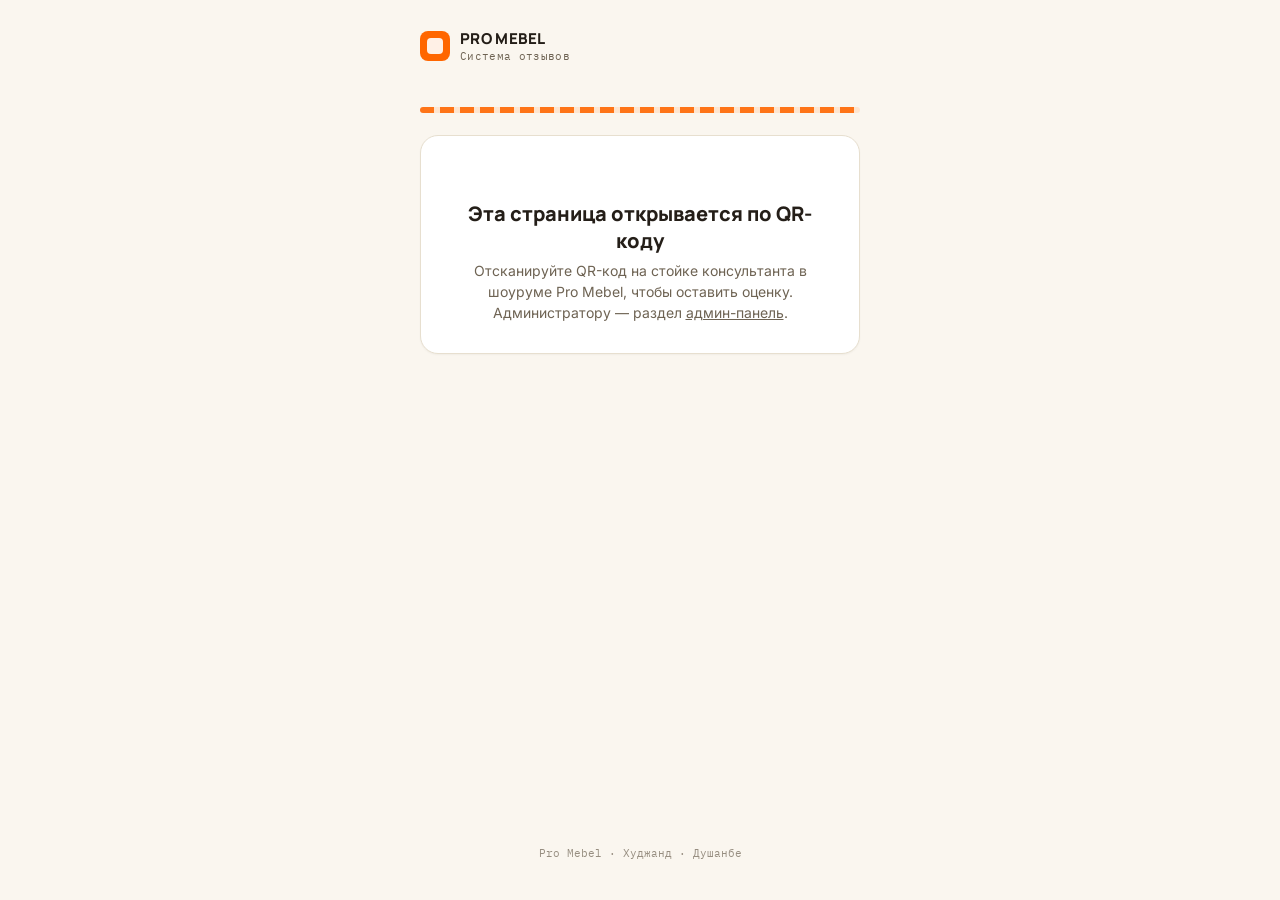
<file: index.html>
<!DOCTYPE html>
<html lang="ru">
<head>
<meta charset="UTF-8">
<meta name="viewport" content="width=device-width, initial-scale=1">
<title>Pro Mebel — Отзывы</title>
<link rel="stylesheet" href="assets/css/style.css">
</head>
<body>
  <div class="wrap">
    <div class="brand">
      <div class="brand__mark"></div>
      <div>
        <div class="brand__name">Pro Mebel</div>
        <div class="brand__tag">Система отзывов</div>
      </div>
    </div>
    <div class="edgeband"></div>
    <div class="card">
      <div class="state">
        <div class="state__title">Эта страница открывается по QR-коду</div>
        <div class="state__text">
          Отсканируйте QR-код на стойке консультанта в шоуруме Pro Mebel,
          чтобы оставить оценку. Администратору — раздел
          <a href="admin/">админ-панель</a>.
        </div>
      </div>
    </div>
    <div class="footer-note">Pro Mebel · Худжанд · Душанбе</div>
  </div>
</body>
</html>
</file>
<file: assets/css/style.css>
/* =========================================================
   PRO MEBEL — система отзывов
   Токены: тёплый берёзовый фон, орех для текста, фирменный
   оранжевый Pro Mebel (#FF6600) как единственный яркий акцент.
   ========================================================= */

@import url('https://fonts.googleapis.com/css2?family=Manrope:wght@500;700;800&family=Inter:wght@400;500;600&family=IBM+Plex+Mono:wght@500&display=swap');

:root {
  --bg: #FAF6EF;
  --surface: #FFFFFF;
  --ink: #241E18;
  --ink-soft: #6E6353;
  --line: #E7DFCF;

  --accent: #FF6600;
  --accent-deep: #C24C10;
  --accent-soft: #FFE3CC;
  --success: #3C8F5C;
  --success-soft: #DFF1E6;
  --danger: #C0392B;

  --font-display: 'Manrope', sans-serif;
  --font-body: 'Inter', sans-serif;
  --font-mono: 'IBM Plex Mono', monospace;

  --radius: 18px;
  --radius-sm: 10px;
}

* { box-sizing: border-box; }

html, body {
  margin: 0;
  padding: 0;
  background: var(--bg);
  color: var(--ink);
  font-family: var(--font-body);
  -webkit-font-smoothing: antialiased;
}

body {
  min-height: 100dvh;
  display: flex;
  flex-direction: column;
}

a { color: inherit; }

.wrap {
  width: 100%;
  max-width: 480px;
  margin: 0 auto;
  padding: 28px 20px 40px;
  flex: 1;
  display: flex;
  flex-direction: column;
}

/* ---------- Шапка бренда ---------- */
.brand {
  display: flex;
  align-items: center;
  gap: 10px;
  margin-bottom: 22px;
}
.brand__mark {
  width: 30px; height: 30px;
  border-radius: 8px;
  background: var(--accent);
  position: relative;
  flex: none;
}
.brand__mark::after {
  content: "";
  position: absolute; inset: 7px;
  border-radius: 4px;
  background: var(--surface);
  opacity: .9;
}
.brand__name {
  font-family: var(--font-display);
  font-weight: 800;
  font-size: 15px;
  letter-spacing: .02em;
  text-transform: uppercase;
}
.brand__tag {
  font-size: 11px;
  color: var(--ink-soft);
  font-family: var(--font-mono);
  letter-spacing: .03em;
}

/* ---------- "Кромка" — фирменный разделитель, отсылка к
   кромкооблицовке мебельных плит ---------- */
.edgeband {
  height: 6px;
  border-radius: 4px;
  margin: 22px 0;
  background: repeating-linear-gradient(
    90deg,
    var(--accent) 0 14px,
    var(--accent-soft) 14px 20px
  );
  opacity: .9;
}

/* ---------- Карточка ---------- */
.card {
  background: var(--surface);
  border: 1px solid var(--line);
  border-radius: var(--radius);
  padding: 26px 22px;
  box-shadow: 0 1px 2px rgba(36,30,24,.04);
}

.employee {
  display: flex;
  align-items: center;
  gap: 14px;
  margin-bottom: 4px;
}
.employee__avatar {
  width: 54px; height: 54px;
  border-radius: 14px;
  background: var(--accent-soft);
  color: var(--accent-deep);
  font-family: var(--font-display);
  font-weight: 800;
  font-size: 20px;
  display: flex; align-items: center; justify-content: center;
  flex: none;
}
.employee__name {
  font-family: var(--font-display);
  font-weight: 800;
  font-size: 19px;
  line-height: 1.2;
}
.employee__meta {
  font-size: 13px;
  color: var(--ink-soft);
  margin-top: 2px;
}

.section-label {
  font-family: var(--font-mono);
  font-size: 11px;
  letter-spacing: .06em;
  text-transform: uppercase;
  color: var(--ink-soft);
  margin: 20px 0 10px;
}

/* ---------- Рейтинг: "образцы материалов" вместо звёзд ----------
   5 карточек-свотчей, как в шоуруме мебельных материалов:
   градация от светлого к глубокому фирменному оранжевому. */
.swatches {
  display: flex;
  gap: 8px;
}
.swatch {
  flex: 1;
  aspect-ratio: 1 / 1;
  border-radius: 10px;
  border: 1.5px solid var(--line);
  background: var(--surface);
  cursor: pointer;
  display: flex;
  align-items: flex-end;
  justify-content: center;
  padding-bottom: 6px;
  font-family: var(--font-mono);
  font-size: 12px;
  color: var(--ink-soft);
  transition: transform .12s ease, border-color .12s ease, background .12s ease, color .12s ease;
}
.swatch:hover { transform: translateY(-2px); }
.swatch.is-filled {
  border-color: transparent;
  color: rgba(255,255,255,.9);
}
/* Градация заливки 1..5 */
.swatch.is-filled[data-v="1"] { background: #FFC299; }
.swatch.is-filled[data-v="2"] { background: #FFA669; }
.swatch.is-filled[data-v="3"] { background: #FF8A3D; }
.swatch.is-filled[data-v="4"] { background: #FF6600; }
.swatch.is-filled[data-v="5"] { background: #C24C10; }

.swatches-caption {
  display: flex;
  justify-content: space-between;
  font-size: 11px;
  color: var(--ink-soft);
  margin-top: 6px;
  font-family: var(--font-mono);
}

textarea, input, select {
  width: 100%;
  font-family: var(--font-body);
  font-size: 15px;
  border: 1.5px solid var(--line);
  border-radius: var(--radius-sm);
  padding: 12px 13px;
  background: var(--bg);
  color: var(--ink);
  resize: vertical;
}
textarea:focus, input:focus, select:focus {
  outline: 2px solid var(--accent);
  outline-offset: 1px;
  border-color: var(--accent);
}
textarea { min-height: 84px; }

label { font-size: 13px; color: var(--ink-soft); }

.btn {
  appearance: none;
  border: none;
  border-radius: var(--radius-sm);
  padding: 14px 18px;
  font-family: var(--font-display);
  font-weight: 700;
  font-size: 15px;
  cursor: pointer;
  width: 100%;
  transition: opacity .15s ease, transform .1s ease;
}
.btn:active { transform: scale(.98); }
.btn:disabled { opacity: .45; cursor: not-allowed; }
.btn--primary { background: var(--accent); color: #fff; }
.btn--primary:hover:not(:disabled) { background: var(--accent-deep); }
.btn--ghost { background: transparent; color: var(--ink); border: 1.5px solid var(--line); }

.hint { font-size: 12px; color: var(--ink-soft); margin-top: 10px; line-height: 1.5; }
.error-text { font-size: 13px; color: var(--danger); margin-top: 8px; display: none; }
.error-text.show { display: block; }

/* ---------- Состояния (успех / уже оценено / недоступно) ---------- */
.state {
  text-align: center;
  padding: 20px 4px 4px;
}
.state__title {
  font-family: var(--font-display);
  font-weight: 800;
  font-size: 20px;
  margin: 18px 0 6px;
}
.state__text {
  color: var(--ink-soft);
  font-size: 14px;
  line-height: 1.5;
}

/* Плейсхолдер под анимацию (Storyset и т.п.) — заполняется вручную */
.illustration-slot {
  width: 100%;
  max-width: 220px;
  aspect-ratio: 4 / 3;
  margin: 0 auto;
  display: flex;
  align-items: center;
  justify-content: center;
  position: relative;
}
.illustration-slot[data-note]::after {
  content: attr(data-note);
  position: absolute;
  bottom: -18px;
  left: 0; right: 0;
  font-family: var(--font-mono);
  font-size: 10px;
  color: var(--ink-soft);
  opacity: .55;
  text-align: center;
}

/* Встроенная запасная анимация — галочка, рисуется контуром */
.check-fallback circle {
  fill: none;
  stroke: var(--success);
  stroke-width: 4;
  stroke-dasharray: 220;
  stroke-dashoffset: 220;
  animation: draw .5s ease forwards;
}
.check-fallback path {
  fill: none;
  stroke: var(--success);
  stroke-width: 5;
  stroke-linecap: round;
  stroke-linejoin: round;
  stroke-dasharray: 40;
  stroke-dashoffset: 40;
  animation: draw .35s .45s ease forwards;
}
@keyframes draw { to { stroke-dashoffset: 0; } }

/* Запасная анимация — замок для "нет доступа" */
.lock-fallback { opacity: 0; animation: fade-in .4s ease forwards; }
@keyframes fade-in { to { opacity: 1; } }

@media (prefers-reduced-motion: reduce) {
  .check-fallback circle, .check-fallback path, .lock-fallback { animation: none !important; }
}

.footer-note {
  margin-top: auto;
  padding-top: 24px;
  text-align: center;
  font-family: var(--font-mono);
  font-size: 11px;
  color: var(--ink-soft);
  opacity: .7;
}

.list { display: flex; flex-direction: column; gap: 10px; }
.list-item {
  display: flex;
  align-items: center;
  gap: 12px;
  background: var(--surface);
  border: 1px solid var(--line);
  border-radius: var(--radius-sm);
  padding: 12px 14px;
  cursor: pointer;
  text-align: left;
}
.list-item:hover { border-color: var(--accent); }
</file>
